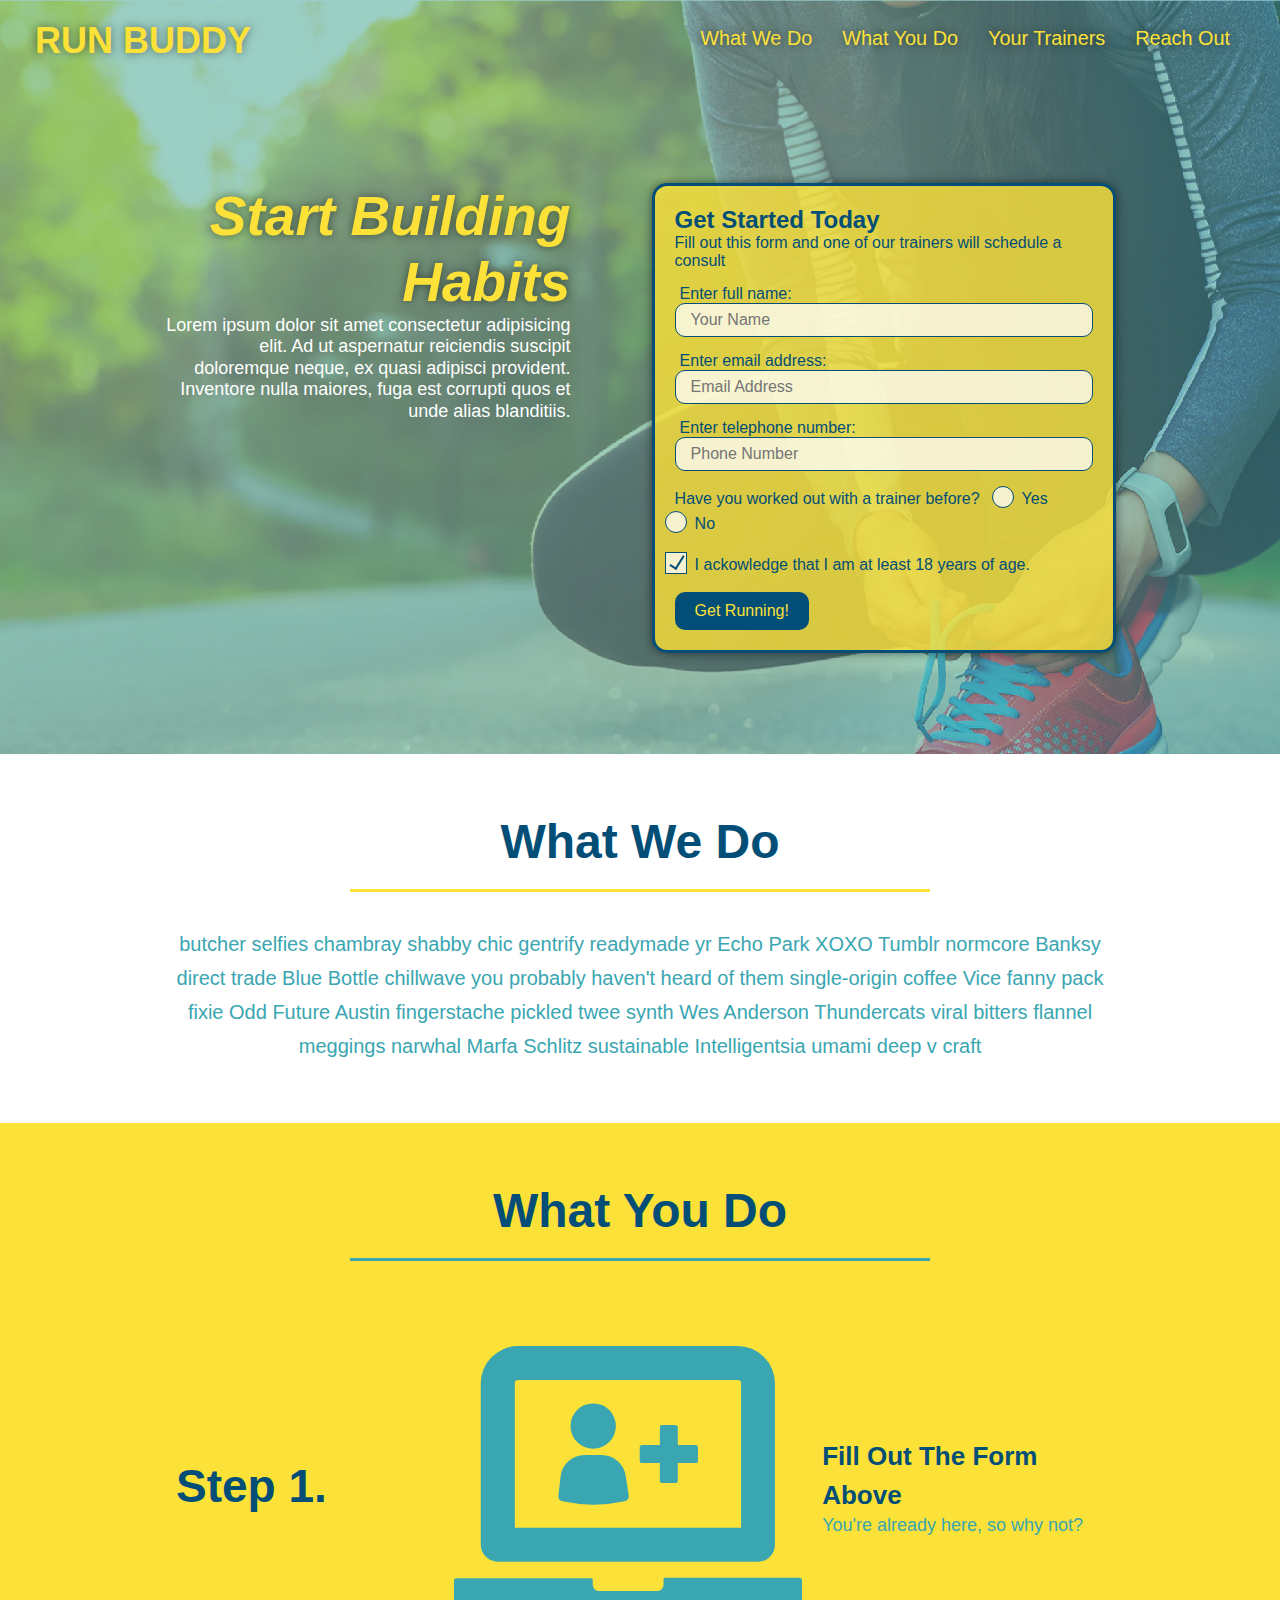
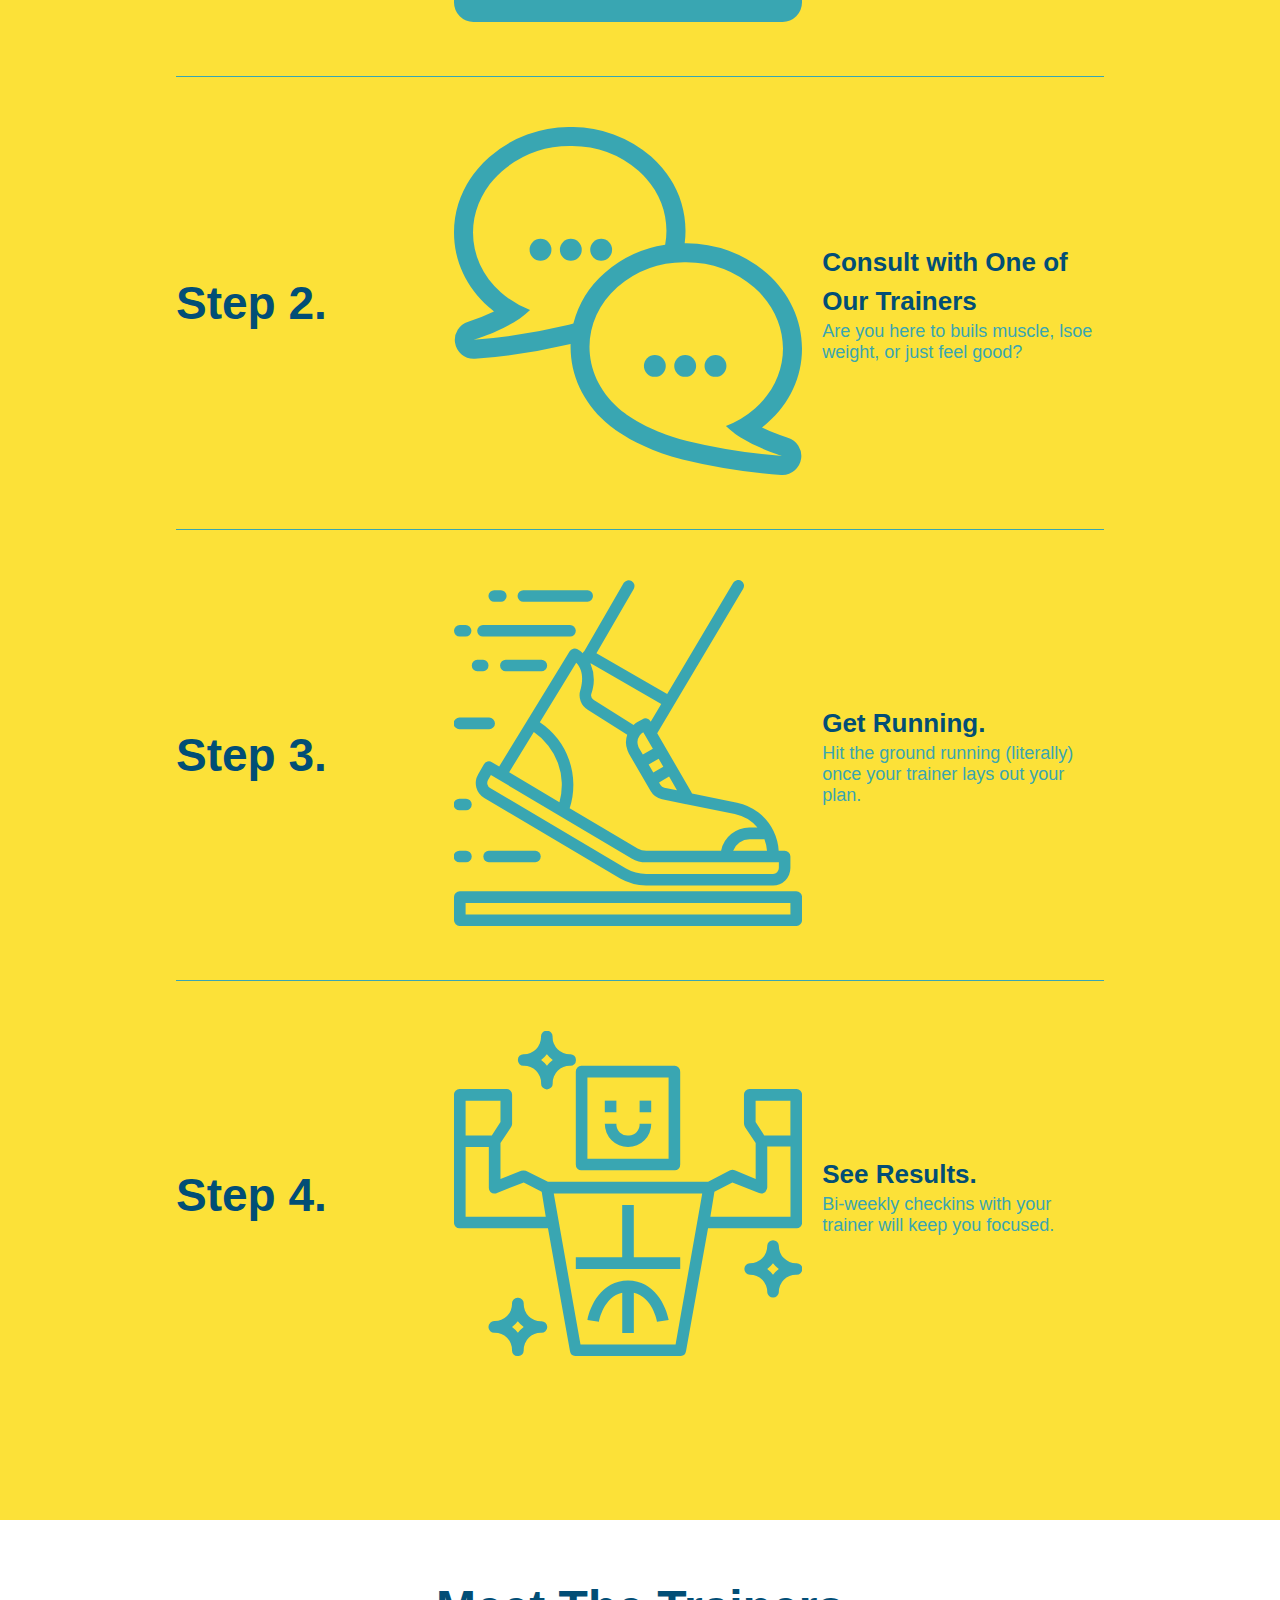
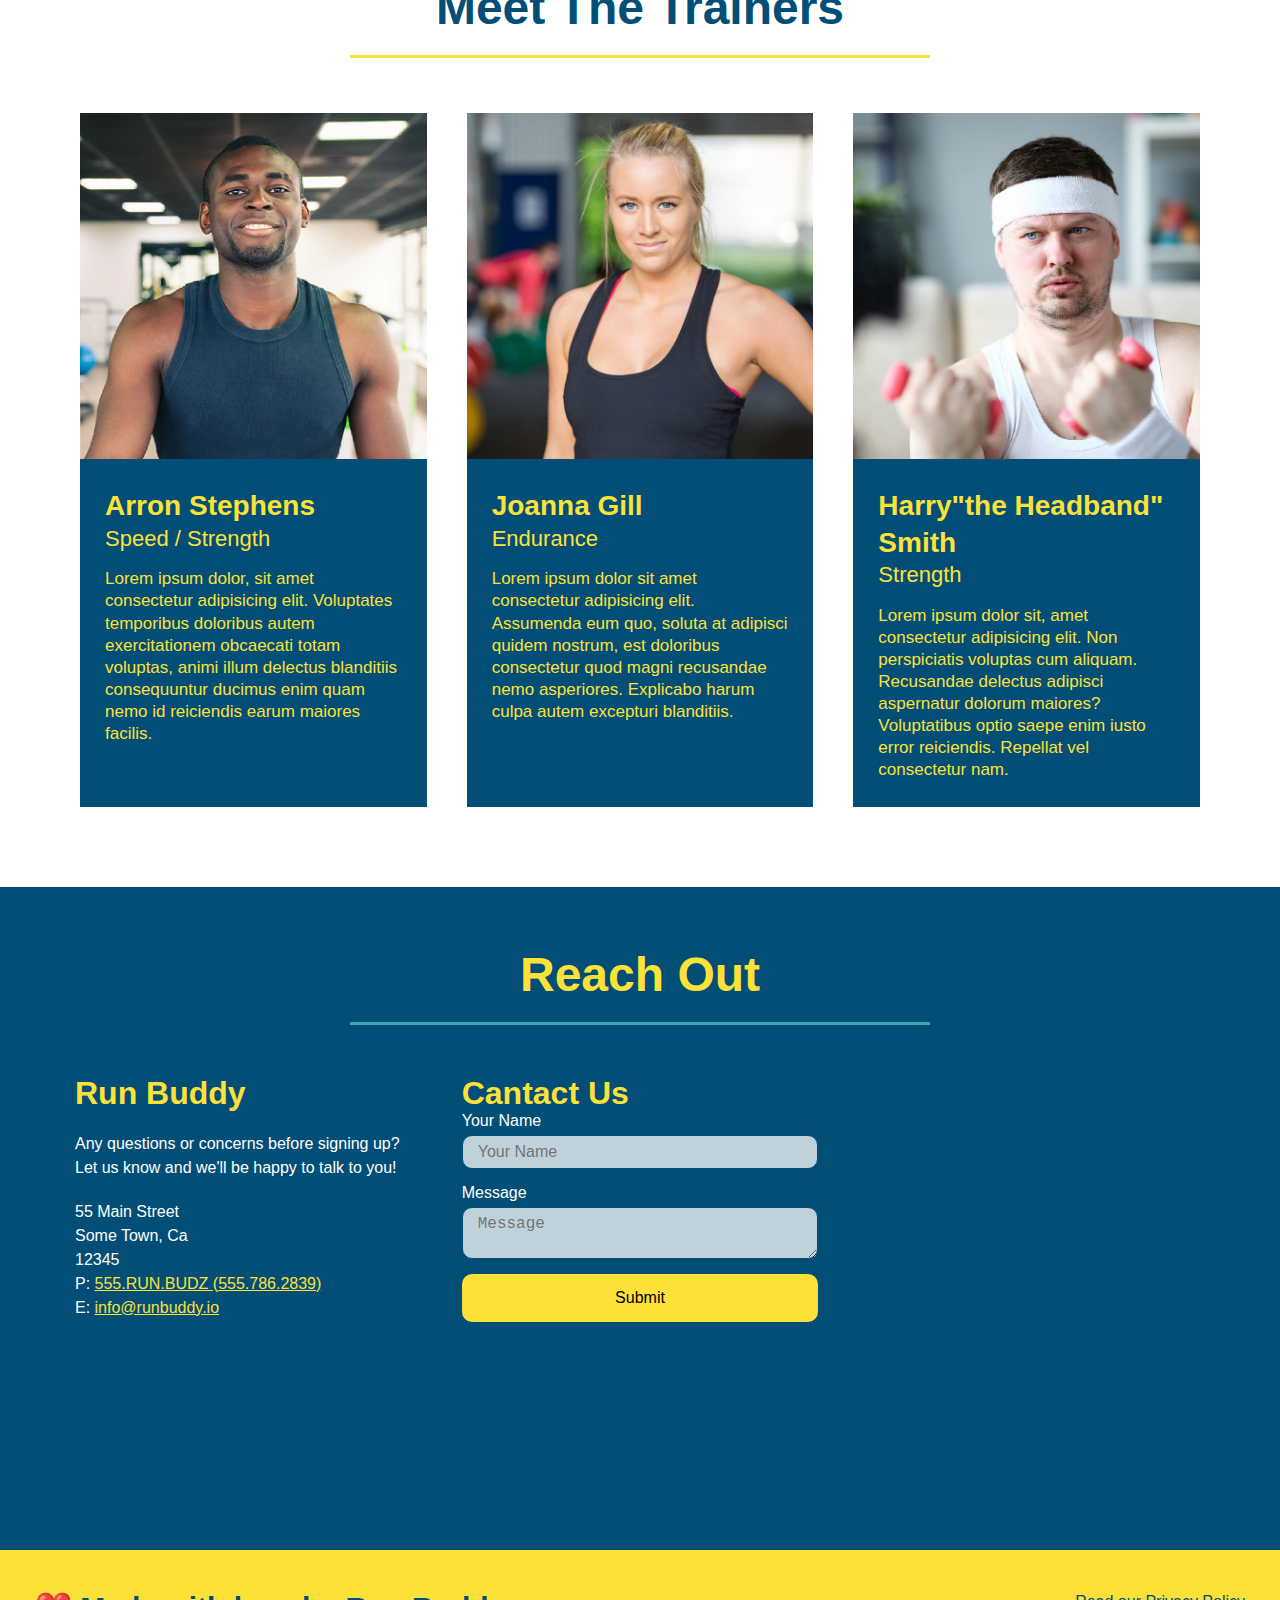
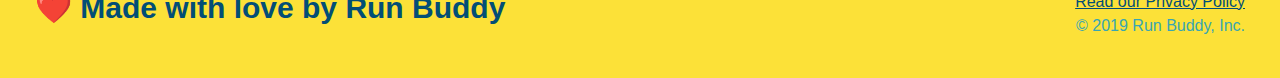
<file: index.html>
<!DOCTYPE html>
<html lang="en">
    <head>
        <meta name="viewport" content="width=device-width, initial-scale=1.0" />
        <meta charset="UTF-8" />
        <title>Run Buddy</title>
        <link rel="stylesheet" href="./assets/css/style.css" />
    </head>
    <body>
        <!-- navigation -->
        <header>
            <h1> 
                <a href="/">RUN BUDDY</a>
            </h1>
            <nav>
                <!-- Unordered list element -->
                <ul>
                    <!-- List item element -->
                    <li>
                        <!-- Anchor element -->
                        <a href="#what-we-do">What We Do</a>
                    </li>
                    <li>
                        <a href="#what-you-do">What You Do</a>
                    </li>
                    <li>
                        <a href="#your-trainers">Your Trainers</a>
                    </li>
                    <li>
                        <a href="#reach-out">Reach Out</a>
                    </li>
                </ul>
            </nav>
        </header>

        <!-- hero/jumbotron -->
        <section class="hero">
            <div class="hero-cta">
                <h2>Start Building Habits</h2>
                <p>
                    Lorem ipsum dolor sit amet consectetur adipisicing elit. Ad ut aspernatur reiciendis suscipit doloremque neque, ex quasi adipisci provident. Inventore nulla maiores, fuga est corrupti quos et unde alias blanditiis.
                </p>
            </div>
            <div class="hero-form">
                <h3>Get Started Today</h3>
                <p>Fill out this form and one of our trainers will schedule a consult</p>
                <!-- Add form element -->
                <form>
                    <label for="name">Enter full name:</label>
                    <input type="text" placeholder="Your Name" name="name" id="name" class="form-input">
                    <label for="email">Enter email address:</label>
                    <input type="email" placeholder="Email Address" name="email" id="email" class="form-input">
                    <label for="phone">Enter telephone number:</label>
                    <input type="tel" placeholder="Phone Number" name="phone" id="phone" class="form-input"> 
                    <p>
                        Have you worked out with a trainer before?
                        <span class="radio-wrapper">
                            <input type="radio" name="trainer-confirm" id="trainer-yes" class=>
                            <label for="trainer-yes">Yes</label>
                        </span>
                        <span class="radio-wrapper">
                            <input type="radio" name="trainer-confirm" id="trainer-no" />
                            <label for="trainer-no">No</label>
                        </span>
                    </p>
                    <p>
                        <span class="checkbox-wrapper">
                            <label for="checkbox" >
                            I ackowledge that I am at least 18 years of age.
                            </label>
                            <input type="checkbox" name="age-confirm" id="checkbox" />
                        </span>
                    </p>
                    <button type="submit">
                        Get Running!
                    </button>
                </form>
            </div>
        </section>
            
        <!-- "What we do" Section -->
        <section id="what-we-do" class="intro">
            <div class="flex-row">
                <h2 class="section-title primary-border">
                    What We Do
                </h2>
            </div>
            <div class="flex-row">
                <p>
                    butcher selfies chambray shabby chic gentrify readymade yr Echo Park XOXO Tumblr normcore Banksy direct trade Blue Bottle chillwave you probably haven't heard of them single-origin coffee Vice fanny pack fixie Odd Future Austin fingerstache pickled twee synth Wes Anderson Thundercats viral bitters flannel meggings narwhal Marfa Schlitz sustainable Intelligentsia umami deep v craft
                </p>
            </div>
        </section>

        <!-- "What you do" section -->
        <section id="what-you-do" class="steps">
            <div class="flex-row">
                <h2 class="section-title secondary-border">
                    What You Do
                </h2>
            </div>
            <!-- "step one" -->
            <div class="step">
                <h3>Step 1.</h3>
                <div class="step-info">
                    <div class="step-img">
                        <img src="./assets/images/step-1.svg" alt="" />
                    </div>
                    <div class="step-text">
                        <h4>Fill Out The Form Above</h4>
                        <p>You're already here, so why not?</p>
                    </div>
                </div>
            </div>
            <!-- "step two" -->
            <div class="step">
                <h3>Step 2.</h3>
                <div class="step-info">
                    <div class="step-img">
                        <img src="./assets/images/step-2.svg" alt="" />
                    </div>
                    <div class="step-text">
                        <h4>Consult with One of Our Trainers</h4>
                        <p>Are you here to buils muscle, lsoe weight, or just feel good?</p>
                    </div>
                </div>
            </div>
            <!-- "step three" -->
            <div class="step">
                <h3>Step 3.</h3>
                <div class="step-info">
                    <div class="step-img">
                        <img src="./assets/images/step-3.svg" alt="" />
                    </div>
                    <div class="step-text">
                        <h4>Get Running.</h4>
                        <p>Hit the ground running (literally) once your trainer lays out your plan.</p>
                    </div>
                </div>
            </div>
            <!-- "step four" -->
            <div class="step">
                <h3>Step 4.</h3>
                <div class="step-info">
                    <div class="step-img">
                        <img src="./assets/images/step-4.svg" alt="" />
                    </div>
                    <div class="step-text">
                        <h4>See Results.</h4>
                        <p>Bi-weekly checkins with your trainer will keep you focused.</p>
                    </div>
                </div>
            </div>
        </section>

        <!-- "meet the trainers" section-->
        <section id="your-trainers">           
            <div class="flex-row">
                <h2 class="section-title primary-border">
                    Meet The Trainers
                </h2>
            </div>
            <div class="trainers">
                <!-- first trainer bio -->
                <article class="trainer">
                    <img src="./assets/images/trainer-1.jpg" alt="Arron Stephens in his workout clothes, read to pump iron" />
                    <div class="trainer-bio">
                        <h3 class="trainer-name">Arron Stephens</h3>
                        <h4 class="trainer-role">Speed / Strength</h4>
                        <p>
                            Lorem ipsum dolor, sit amet consectetur adipisicing elit. Voluptates temporibus doloribus autem exercitationem obcaecati totam voluptas, animi illum delectus blanditiis consequuntur ducimus enim quam nemo id reiciendis earum maiores facilis.
                        </p>
                    </div>
                </article>
                <!-- second trainer bio -->
                <article class="trainer">
                    <img src="./assets/images/trainer-2.jpg" alt="Joanna Gill cooling off after a workout" />
                    <div class="trainer-bio">
                        <h3 class="trainer-name">Joanna Gill</h3>
                        <h4 class="trainer-role">Endurance</h4>
                        <p>
                            Lorem ipsum dolor sit amet consectetur adipisicing elit. Assumenda eum quo, soluta at adipisci quidem nostrum, est doloribus consectetur quod magni recusandae nemo asperiores. Explicabo harum culpa autem excepturi blanditiis.
                        </p>
                    </div>
                </article>
                <!-- third trainer bio -->
                <article class="trainer">
                    <img src="./assets/images/trainer-3.jpg" alt="Harry Smith wearing a headband and lifting comically small pink weights" />
                    <div class="trainer-bio">
                        <h3 class="trainer-name">Harry"the Headband" Smith</h3>
                        <h4 class="trainer-role">Strength</h4>
                        <p>Lorem ipsum dolor sit, amet consectetur adipisicing elit. Non perspiciatis voluptas cum aliquam. Recusandae delectus adipisci aspernatur dolorum maiores? Voluptatibus optio saepe enim iusto error reiciendis. Repellat vel consectetur nam.
                        </p>
                    </div>
                </article>
            </div>
        </section>


        <!-- "Reach out" Section -->
        <section id="reach-out" class="contact">
            <div class="flex-row">
                <h2 class="section-title secondary-border">
                    Reach Out
                </h2>
            </div>
                <div class="contact-info">
                    <div>
                        <h3>Run Buddy</h3>
                        <p>
                            Any questions or concerns before signing up?
                            <br />
                            Let us know and we'll be happy to talk to you!
                        </p>
                        <address>
                            55 Main Street <br/>
                            Some Town, Ca <br/>
                            12345<br />
                            P: <a href="tel:555.7862893">555.RUN.BUDZ (555.786.2839) </a><br/>
                            E: <a href="mailto://info@runbuddy.io">info@runbuddy.io </a>
                        </address>
                    </div>
                    <div class="contact-form">
                        <h3>Cantact Us</h3>
                        <form>
                            <label for="contact-name">Your Name</label>
                            <input type="text" id="contact-name" placeholder="Your Name" />

                            <label for="contact-message">Message</label>
                            <textarea id="contact-message" placeholder="Message"></textarea>

                            <button type="submit">Submit</button>
                        </form>
                    </div>
                    <iframe
                        src="https://www.google.com/maps/embed?pb=!1m14!1m12!1m3!1d12182.30520634488!2d-74.0652613!3d40.2407219!2m3!1f0!2f0!3f0!3m2!1i1024!2i768!4f13.1!5e0!3m2!1sen!2sus!4v1561060983193!5m2!1sen!2sus" frameborder="0" style="border:0" allowfullscreen>
                    </iframe>
                </div>
        </section>

        <!-- footer -->
        <footer>
            <h2>❤️ Made with love by Run Buddy</h2>
            <div>
                <a href="./privacy-policy.html">Read our Privacy Policy</a><br/>
                &copy; 2019 Run Buddy, Inc.
            </div>
        </footer>
    </body>
</html>
</file>
<file: assets/css/style.css>
* {
    margin: 0;
    padding: 0;
    box-sizing: border-box;
}
:root {
    --primary-color: #fce138;
    --secondary-color: #024e76;
    --tertiary-color: #39a6b2;
}
body {
    color: var(--tertiary-color);
    font-family: Helvetica, Arial, sans-serif;
}

/* apply styles to <header> */
header {
    padding: 20px 35px;
    background-color: var(--tertiary-color);
    display: flex;
    justify-content: space-between;
    flex-wrap: wrap;
    position: sticky;
    position: -webkit-sticky;
    top: 0;
    background-image: url('../images/hero-bg.jpeg');
    background-size: cover;
    Background-position: center;
    background-attachment: fixed;
    background-position: 80%;
    z-index: 9999;
}
header h1 {
    font-weight: bold;
    font-size: 36px;
    color: var(--primary-color);
    margin: 0;
    text-shadow: 0 0 10px rgba(0, 0, 0, 0.5);
}
header a {
    text-decoration: none;
    color: var(--primary-color);
}
header nav {
    margin: 7px 0;
}
header nav ul {
    display: flex;
    flex-wrap: wrap;
    justify-content: space-between;
    align-items: center;
    list-style: none;
}
header nav ul li a {
    padding: 10px 15px;
    font-weight: lighter;
    font-size: 1.55vw;
    text-shadow: 0 0 10px rgba(0, 0, 0, 0.5);
}
header nav ul li a:hover {
    background: var(--primary-color);
    color: var(--secondary-color);
    border-radius: 15px;
    text-shadow: none;
}
footer {
    background: var(--primary-color);
    width: 100%;
    padding: 40px 35px;
    display: flex;
    justify-content: space-between;
    flex-wrap: wrap;
}
footer h2 {
    color: var(--secondary-color);
    font-size: 30px;
    margin: 0;
}
footer div {
    line-height: 1.5;
    text-align: right;
}
footer a {
    color:var(--secondary-color);
}

section {
    padding: 60px;
}
/* Hero Style Start (Changed from section to class "hero"*/
.hero {
    background-image: url('../images/hero-bg.jpeg');
    background-size: cover;
    Background-position: center;
    display: flex;
    Justify-content: Center;
    flex-wrap: wrap;
    align-items: flex-start;
    background-attachment: fixed;
    background-position: 80%;
}
/* Hero Style End */
.hero-cta {
    Width: 35%;
    text-align: right;
    margin: 3.5%;
    color: #fff;
    font-size: 18px;
    line-height: 1.2;
}
.hero-cta h2 {
    font-style: italic;
    font-size: 55px;
    color: var(--primary-color);
    text-shadow: 0 0 10px rgba(0, 0, 0, 0.5);
}
.hero-form {
    border: solid 3px var(--secondary-color);
    background-color: rgba(252, 225, 56, 0.8);
    padding: 20px;
    color: var(--secondary-color);
    width: 40%;
    margin: 3.5%;
    box-shadow: 0 0 10px rgba(0, 0, 0, 0.5);
    border-radius: 15px;
}
.hero-form h3 {
    font-size: 24px;
    margin: 0px;
}
.hero-form p {
    Margin: 5 px 0 15px 0;
}
.form-input {
    border: 1px solid var(--secondary-color);
    display: block;
    padding: 7px 15px;
    font-size: 16px;
    color: var(--secondary-color);
    width: 100%;
    margin-bottom: 15px;
    border-radius: 10px;
    background-color: rgba(255, 255, 255, 0.75);
}
.form-input:focus {
    background-color: rgba(255, 255, 255, 1);
    outline: none;
}
.hero-form label {
    margin: 0 5px;
}
.hero-form p {
    margin-bottom: 15px;
}
.hero-form button {
    color:var(--primary-color);
    background-color: var(--secondary-color);
    border: none;
    padding: 10px 20px;
    font-size: 16px;
    border-radius: 10px;
}
.hero-form button:hover{
    background-color: var(--tertiary-color);
}
.checkbox-wrapper input, .radio-wrapper input {
    opacity: 0;
}
.checkbox-wrapper label, .radio-wrapper label {
    position: relative;
    left: 10px;
    margin: 10px;
    line-height: 1.6;
}
.checkbox-wrapper label::before, .radio-wrapper label::before {
    content: "";
    height: 20px;
    width: 20px;
    background: rgba(255, 255, 255, 0.75);
    border: 1px solid var(--secondary-color);
    position: absolute;
    top: -4px;
    left: -30px;
}
.radio-wrapper label::before {
    border-radius: 50%;
}
.radio-wrapper label::after {
    content: "";
    width: 20px;
    height: 20px;
    border-radius: 50%;
    background: var(--secondary-color);
    position: absolute;
    left: -29px;
    top: -3px;
    background-image: radial-gradient(circle, var(--tertiary-color), var(--secondary-color));
}
.checkbox-wrapper label::after {
    content: "";
    height: 6px;
    width: 14px;
    border-left: 2px solid var(--secondary-color);
    border-bottom: 2px solid var(--secondary-color);
    position: absolute;
    left: -26px;
    top: 1px;
    transform: rotate(-58deg);
}
.checkbox-wrapper input + label::after, .radio-wrapper input + label::after {
    content: none;
}
.checkbox-wrapper input:checked + label::after, .radio-wrapper input:checked + label::after{
    content: "";
}
.section-title{
    font-size: 48px;
    color: var(--secondary-color);
    border-bottom: 3px solid;
    padding-bottom: 20px;
    text-align: center;
    margin: 0 auto 35px auto;
    width: 50%;
}
.primary-border {
    border-color: var(--primary-color);
}
.secondary-border {
    border-color: var(--tertiary-color);
}
.intro p {
    line-height: 1.7;
    color: var(--tertiary-color);
    width: 80%;
    font-size: 20px;
    margin: 0 auto;
    text-align: center;
}
.steps {
    background: var(--primary-color);
}
.step {
    margin: 50px auto;
    padding-bottom: 50px;
    border-bottom: 1px solid var(--tertiary-color);
    width: 80%;
    display: flex;
    flex-wrap: wrap;
    align-items: center;
    justify-content: space-between;
}
.step:last-child {
    border-bottom: none;
}
.steps h3 {
    color: var(--secondary-color);
    font-size: 46px;
    flex: 1 30%;
}
.step-info{
    flex: 2 70%;
    display: flex;
    flex-wrap: wrap;
    align-items: center;
}
.step-img {
    flex: 1 12%;
    margin-right: 20px;
}
.step-img img {
    max-width: 100%;
}
.step-text {
    flex:12px;
}
.step-text p {
    color: var(--tertiary-color);
    font-size: 18px;
}

.step-text h4 {
    font-size: 26px;
    line-height: 1.5;
    color: var(--secondary-color);
}
.trainer {
    margin: 20px;
    background: var(--secondary-color);
    color: var(--primary-color);
    flex: 1;
}
.trainer img {
    width: 100%;
}
.trainer-bio {
    padding: 25px;
    line-height: 1.3;
}
.trainer-bio h3 {
    font-size: 28px;
}
.trainer-bio h4 {
    font-weight: lighter;
    font-size: 22px;
    margin-bottom: 15px;
}
.trainer-bio p {
    font-size: 17px;
}
.trainers {
    width: 100%;
    margin: 0 auto;
    display: flex;
    flex-wrap: wrap;
    justify-content: space-around;
}
.contact {
    background: var(--secondary-color);
}
.contact h2 {
    color: var(--primary-color);
}
.contact-info iframe {
    height: 400px;
}
.contact-info div {
    color: white;
}
.contact-info h3 {
    color: var(--primary-color);
    font-size: 32px;
}
.contact-info p, .contact-info address {
    margin: 20px 0;
    line-height: 1.5;
    font-size: 16px;
    font-style: normal;
}
.contact-info a {
    color: var(--primary-color);
}
.contact-info {
    display: flex;
    justify-content: space-between;
    flex-wrap: wrap;
}
.contact-info > * {
    flex: 1;
    margin: 15px;
}
.contact-form input, .contact-form textarea {
    border: 1px solid var(--secondary-color);
    display: block;
    padding: 7px 15px;
    font-size: 16px;
    color: var(--secondary-color);
    width: 100%;
    margin-bottom: 15px;
    margin-top: 5px;
    border-radius: 10px;
    background-color: rgba(255, 255, 255, 0.75);
}
.contact-form input:focus, .contact-form textarea:focus {
    background-color: rgba(255, 255, 255, 1);
    outline: none;
}
.contact-form button {
    width: 100%;
    border: none;
    background: var(--primary-color);
    text-align: center;
    padding: 15px 0;
    font-size: 16px;
    border-radius: 10px;
}
.contact-form button:hover {
    color: var(--primary-color);
    background: var(--tertiary-color);
}
.text-left {
    text-align: left;
}
.text-right {
    text-align: right;
}
.flex-row {
    display: flex;
}


@media screen and (max-width: 980px) {
    header {
        padding-bottom: 0;
        justify-content: center;
        position: relative;
    }
    header h1 {
        width: 100%;
        text-align: center;
    }
    header nav ul {
        margin-top: 20px;
        width: 100%;
        justify-content: center;
    }
    header nav ul li a {
        font-size: 20px;
    }
    footer h2, footer div {
        text-align: center;
        width: 100%;
    }
    .hero-cta, .hero-form {
        width: 100%;
    }
    .hero-cta {
        text-align: center;
    }
    .section-title {
        width: 80%;
    }
    .trainer {
        flex: 0 70%;
    }
    .contact-info iframe {
        flex: 1 100%
    }
}
@media screen and (max-width: 768px) {
    section {
        padding: 30px 15px;
    }
    .step h3 {
        flex: 1 100%;
        text-align: center;
    }
    .step-info {
        flex: 2 100%;
        text-align: center;
        justify-content: center;
    }
    .step-img {
        flex: 0 32%;
        margin-right: 0;
        margin-top: 15px;
        margin-bottom: 15 px;
    }
    .step-text {
        flex: 100%;
    }
    .trainer-bio h3, .trainer-bio h4 {
        display: block;
    }
}
@media screen and (max-width: 575px) {
    .hero-form button {
        width: 100%;
    }
    .section-title {
        width: 95%;
    }
    .intro p {
        width: 100%;
    }
    .trainer {
        flex: 0 100%;
    }
    .contact-info {
        text-align: center;
    }
    .contact-form > * {
        flex: 0 100%;
    }
    .contact-form {
        order: 3;
    }
}
</file>
